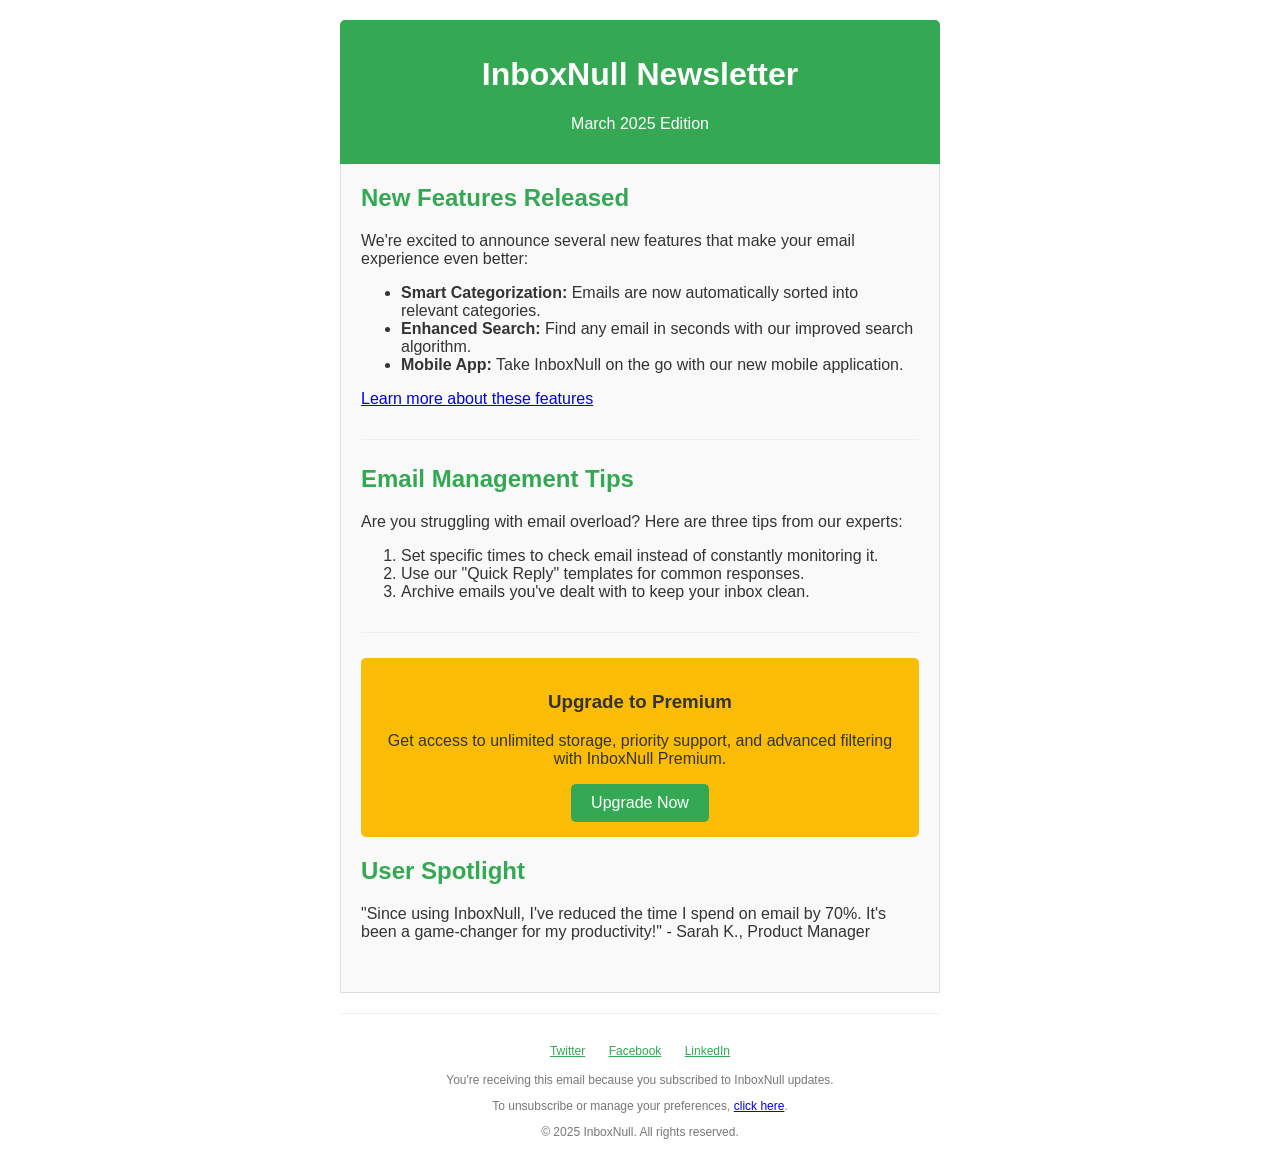
<file: emails/newsletter.html>
<!DOCTYPE html>
<html>
<head>
    <meta charset="UTF-8">
    <title>InboxNull Newsletter - March 2025</title>
    <style>
        body {
            font-family: Arial, sans-serif;
            max-width: 600px;
            margin: 0 auto;
            padding: 20px;
            color: #333;
        }
        .header {
            background-color: #34a853;
            color: white;
            padding: 15px;
            text-align: center;
            border-radius: 5px 5px 0 0;
        }
        .content {
            padding: 20px;
            background-color: #f9f9f9;
            border: 1px solid #ddd;
            border-top: none;
        }
        .article {
            margin-bottom: 25px;
            border-bottom: 1px solid #eee;
            padding-bottom: 15px;
        }
        .article:last-child {
            border-bottom: none;
            margin-bottom: 0;
        }
        .article h2 {
            color: #34a853;
            margin-top: 0;
        }
        .article img {
            max-width: 100%;
            height: auto;
            border-radius: 5px;
            margin: 10px 0;
        }
        .cta {
            background-color: #fbbc05;
            padding: 15px;
            text-align: center;
            border-radius: 5px;
            margin: 20px 0;
        }
        .button {
            display: inline-block;
            background-color: #34a853;
            color: white;
            padding: 10px 20px;
            text-decoration: none;
            border-radius: 5px;
        }
        .footer {
            margin-top: 20px;
            font-size: 12px;
            color: #777;
            text-align: center;
            border-top: 1px solid #eee;
            padding-top: 15px;
        }
        .social {
            margin: 15px 0;
        }
        .social a {
            display: inline-block;
            margin: 0 10px;
            color: #34a853;
        }
    </style>
</head>
<body>
    <div class="header">
        <h1>InboxNull Newsletter</h1>
        <p>March 2025 Edition</p>
    </div>
    <div class="content">
        <div class="article">
            <h2>New Features Released</h2>
            <p>We're excited to announce several new features that make your email experience even better:</p>
            <ul>
                <li><strong>Smart Categorization:</strong> Emails are now automatically sorted into relevant categories.</li>
                <li><strong>Enhanced Search:</strong> Find any email in seconds with our improved search algorithm.</li>
                <li><strong>Mobile App:</strong> Take InboxNull on the go with our new mobile application.</li>
            </ul>
            <p><a href="https://example.com/new-features">Learn more about these features</a></p>
        </div>
        
        <div class="article">
            <h2>Email Management Tips</h2>
            <p>Are you struggling with email overload? Here are three tips from our experts:</p>
            <ol>
                <li>Set specific times to check email instead of constantly monitoring it.</li>
                <li>Use our "Quick Reply" templates for common responses.</li>
                <li>Archive emails you've dealt with to keep your inbox clean.</li>
            </ol>
        </div>
        
        <div class="cta">
            <h3>Upgrade to Premium</h3>
            <p>Get access to unlimited storage, priority support, and advanced filtering with InboxNull Premium.</p>
            <a href="https://example.com/premium" class="button">Upgrade Now</a>
        </div>
        
        <div class="article">
            <h2>User Spotlight</h2>
            <p>"Since using InboxNull, I've reduced the time I spend on email by 70%. It's been a game-changer for my productivity!" - Sarah K., Product Manager</p>
        </div>
    </div>
    
    <div class="footer">
        <div class="social">
            <a href="https://twitter.com/inboxnull">Twitter</a>
            <a href="https://facebook.com/inboxnull">Facebook</a>
            <a href="https://linkedin.com/company/inboxnull">LinkedIn</a>
        </div>
        <p>You're receiving this email because you subscribed to InboxNull updates.</p>
        <p>To unsubscribe or manage your preferences, <a href="https://example.com/preferences">click here</a>.</p>
        <p>&copy; 2025 InboxNull. All rights reserved.</p>
    </div>
</body>
</html>
</file>
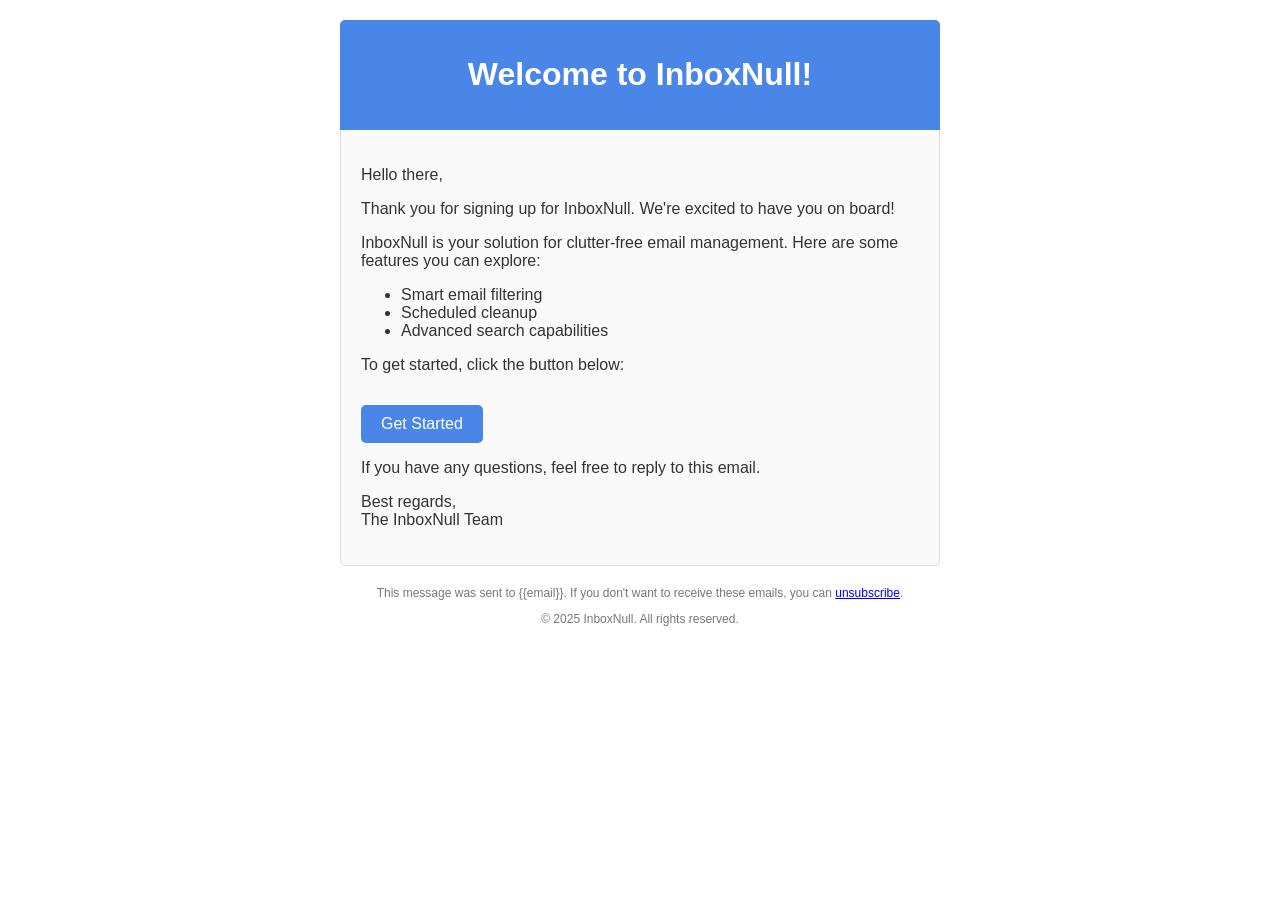
<file: emails/welcome_email.html>
<!DOCTYPE html>
<html>
<head>
    <meta charset="UTF-8">
    <title>Welcome to InboxNull!</title>
    <style>
        body {
            font-family: Arial, sans-serif;
            max-width: 600px;
            margin: 0 auto;
            padding: 20px;
            color: #333;
        }
        .header {
            background-color: #4a86e8;
            color: white;
            padding: 15px;
            text-align: center;
            border-radius: 5px 5px 0 0;
        }
        .content {
            padding: 20px;
            background-color: #f9f9f9;
            border: 1px solid #ddd;
            border-top: none;
            border-radius: 0 0 5px 5px;
        }
        .button {
            display: inline-block;
            background-color: #4a86e8;
            color: white;
            padding: 10px 20px;
            text-decoration: none;
            border-radius: 5px;
            margin-top: 15px;
        }
        .footer {
            margin-top: 20px;
            font-size: 12px;
            color: #777;
            text-align: center;
        }
    </style>
</head>
<body>
    <div class="header">
        <h1>Welcome to InboxNull!</h1>
    </div>
    <div class="content">
        <p>Hello there,</p>
        <p>Thank you for signing up for InboxNull. We're excited to have you on board!</p>
        <p>InboxNull is your solution for clutter-free email management. Here are some features you can explore:</p>
        <ul>
            <li>Smart email filtering</li>
            <li>Scheduled cleanup</li>
            <li>Advanced search capabilities</li>
        </ul>
        <p>To get started, click the button below:</p>
        <a href="https://example.com/get-started" class="button">Get Started</a>
        
        <p>If you have any questions, feel free to reply to this email.</p>
        <p>Best regards,<br>The InboxNull Team</p>
    </div>
    <div class="footer">
        <p>This message was sent to {{email}}. If you don't want to receive these emails, you can <a href="https://example.com/unsubscribe">unsubscribe</a>.</p>
        <p>&copy; 2025 InboxNull. All rights reserved.</p>
    </div>
</body>
</html>
</file>
